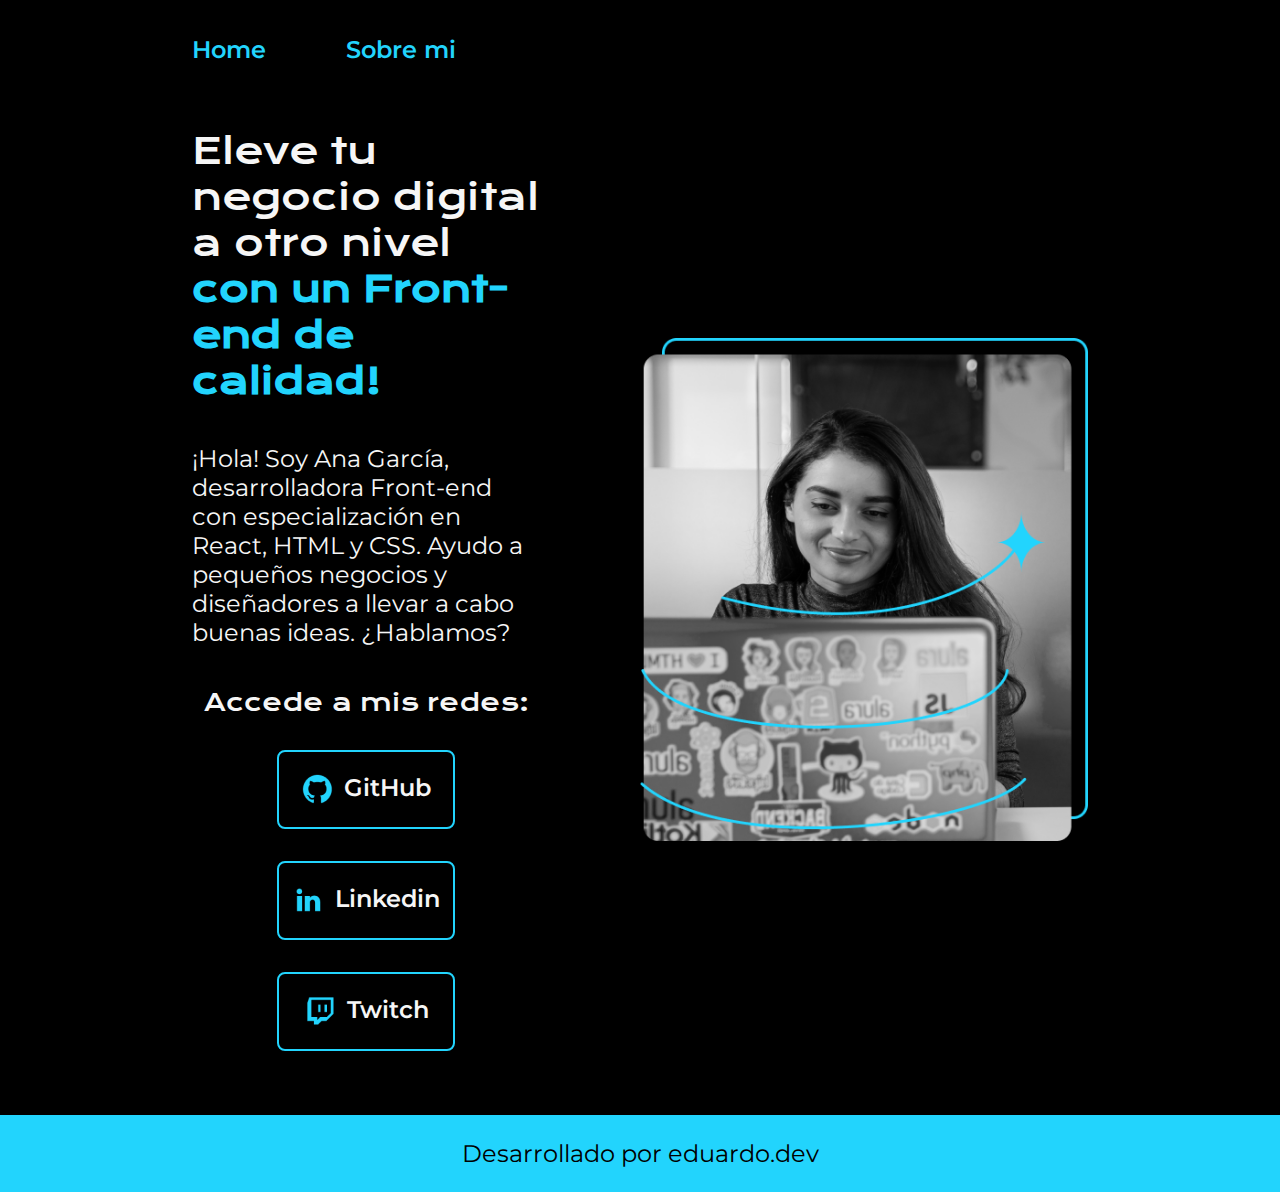
<file: index.html>
<!DOCTYPE html>
<html lang="es-mx">
<head>
    <meta charset="UTF-8"> 
    <meta http-equiv="X-UA-Compatible" content="IE=edge">
    <meta name="viewport" content="width=device-width, initial-scale=1.0">
    <title>Portafolio</title>
    <link rel="stylesheet" href="/styles/style.css">

</head>
<body>
    <header class="header">
        <nav class="header__menu">
            <a class="header__menu__link" href="/index.html">Home</a>
            <a class="header__menu__link" href="/about.html">Sobre mi</a>
        </nav>
    </header>
    <main class="presentacion">
            <section class="presentacion__contenido">
                <h1 class="presentacion__contenido__titulo">
                    Eleve tu negocio digital a otro nivel <strong class="titulo-destaque">con un Front-end de calidad!</strong>
                </h1> 
                <p class="presentacion__contenido__texto">
                    ¡Hola! Soy Ana García, desarrolladora Front-end con
                    especialización en React, HTML y CSS. Ayudo a pequeños
                    negocios y diseñadores a llevar a cabo buenas ideas.
                    ¿Hablamos?

                </p> 
                <div class="presentacion__enlaces">
                    <h2 class="presentacion__enlaces__subtitulo">Accede a mis redes:</h2>
                    <a class="presentacion__enlaces__link" href="https://github.com/"><img src="/assets/github.png">GitHub</a>
                    <a class="presentacion__enlaces__link" href="https://linkedin/"><img src="/assets/linkedin.png">Linkedin</a>
                    <a class="presentacion__enlaces__link" href="https://twitch.com/"><img src="/assets/twitch.png">Twitch</a>
                </div>
            </section>
            <img src="/assets/Imagem.png" alt="Foto de Ana García desarrolando un proyecto" class="presentacion__imagen">
    </main>
    <footer class="footer">
        <p>Desarrollado por eduardo.dev</p>
    </footer>
</body>
</html>
</file>
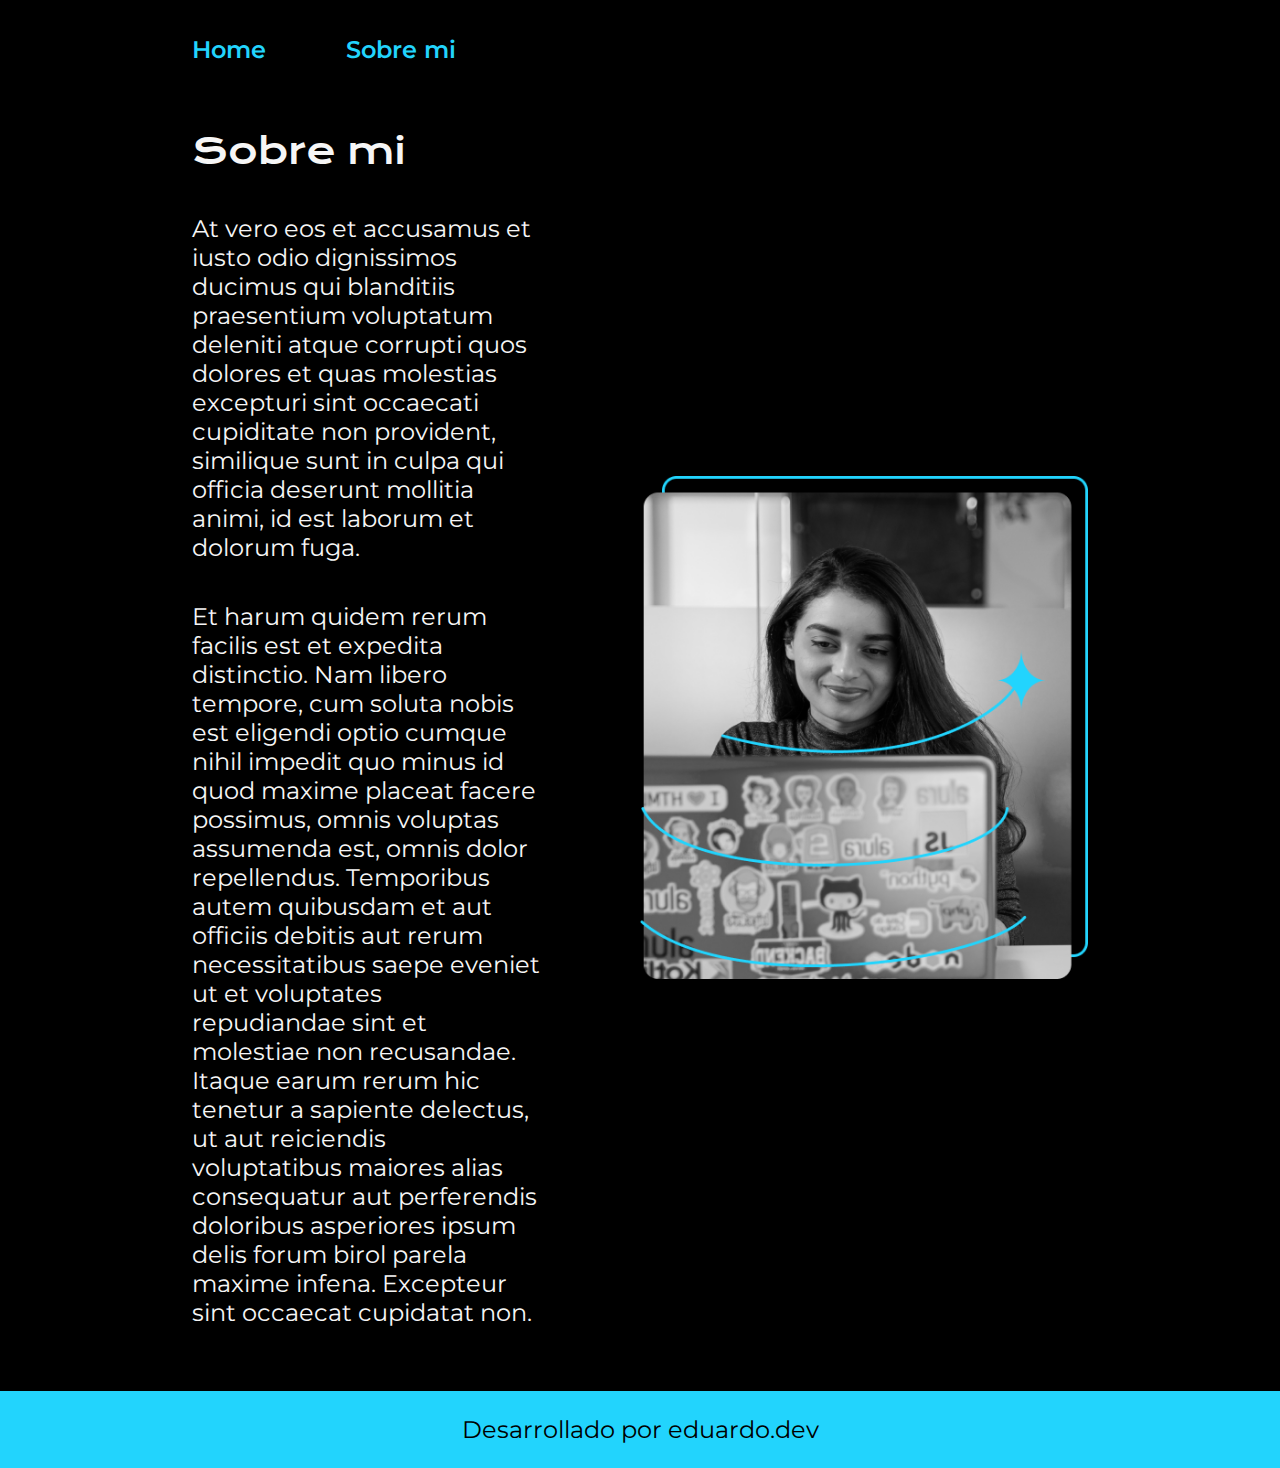
<file: about.html>
<!DOCTYPE html>
<html lang="es-mx">
<head>
    <meta charset="UTF-8"> 
    <meta http-equiv="X-UA-Compatible" content="IE=edge">
    <meta name="viewport" content="width=device-width, initial-scale=1.0">
    <title>Sobre mi</title>
    <link rel="stylesheet" href="/styles/style.css">

</head>
<body>
    <header class="header">
        <nav class="header__menu">
            <a class="header__menu__link" href="/index.html">Home</a>
            <a class="header__menu__link" href="/about.html">Sobre mi</a>
        </nav>
    </header>
    <main class="presentacion">
            <section class="presentacion__contenido">
                <h1 class="presentacion__contenido__titulo">
                    Sobre mi
                </h1> 
                <p class="presentacion__contenido__texto">
                    At vero eos et accusamus et iusto odio dignissimos ducimus qui blanditiis praesentium voluptatum deleniti atque corrupti quos dolores et quas molestias excepturi sint occaecati cupiditate non provident, similique sunt in culpa qui officia deserunt mollitia animi, id est laborum et dolorum fuga.
                </p> 
                <p class="presentacion__contenido__texto">
                    Et harum quidem rerum facilis est et expedita distinctio. Nam libero tempore, cum soluta nobis est eligendi optio cumque nihil impedit quo minus id quod maxime placeat facere possimus, omnis voluptas assumenda est, omnis dolor repellendus. Temporibus autem quibusdam et aut officiis debitis aut rerum necessitatibus saepe eveniet ut et voluptates repudiandae sint et molestiae non recusandae. Itaque earum rerum hic tenetur a sapiente delectus, ut aut reiciendis voluptatibus maiores alias consequatur aut perferendis doloribus asperiores ipsum delis forum birol parela maxime infena. Excepteur sint occaecat cupidatat non.
                </p> 
            </section>
            <img src="/assets/Imagem.png" alt="Foto de Ana García desarrolando un proyecto" class="presentacion__imagen">
    </main>
    <footer class="footer">
        <p>Desarrollado por eduardo.dev</p>
    </footer>
</body>
</html>
</file>
<file: styles/style.css>
@import url('https://fonts.googleapis.com/css2?family=Krona+One&family=Montserrat:ital,wght@0,100..900;1,100..900&display=swap');

:root {
    --color-primario: #000000;
    --color-secundario: #f6f6f6;
    --color-terciario: #22D4FD;
    --color-hover1: #96ecff;
    --color-hover2: #272727;

    --fuente-montserrat: "Montserrat", sans-serif;
    --fuente-krona: "Krona One", sans-serif;
}

/*:root {
    --color-primario: #5f5d9c;
    --color-secundario: #6196a6;
    --color-terciario: #a4ce95;
    --color-hover1: #96ecff;
    --color-hover2: #272727;

    --fuente-montserrat: "Montserrat", sans-serif;
    --fuente-krona: "Krona One", sans-serif;
}*/

* {
    padding: 0;
    margin: 0;
}

body{
    background-color: var(--color-primario);
    color: var(--color-secundario);
    box-sizing: border-box;
}

.header {
    padding: 2.71% 0 0 15%;
}

.header__menu {
    display: flex;
    gap: 80px;
}

.header__menu__link {
    font-family: var(--fuente-montserrat);
    font-size: 1.5rem;
    font-weight: 600;
    text-decoration: none;
    color: var(--color-terciario);
}

.header__menu__link:hover {
    color: var(--color-hover1);
}

.presentacion {
    display: flex;
    align-items: center;
    padding: 5% 15%;
    justify-content: space-between;
    gap: 100px;
}

.presentacion__contenido {
    width: 50%;
    display: flex;
    flex-direction: column;
    gap: 40px;
    padding: 0% 0% 0 0;
}

.presentacion__contenido__titulo {
    font-size: 2.25rem;
    font-family: var(--fuente-krona);
    font-weight: 400;
    font-style: normal;
}

.titulo-destaque {
    color: var(--color-terciario);
}

.presentacion__contenido__texto {
    font-size: 1.5rem;
    font-family: var(--fuente-montserrat);
    font-weight: 400;
}

.presentacion__enlaces {
    display: flex;
    justify-content: space-between;
    flex-direction: column;
    align-items: center;
    gap: 32px;
}

.presentacion__enlaces__link {
    width: 50%;
    text-align: center;
    padding: 21.5px 0;
    border-radius: 8px;
    font-family: var(--fuente-montserrat);
    font-size: 1.5rem;
    font-weight: 600;
    text-decoration: none;
    color: var(--color-secundario);
    border: solid 2px var(--color-terciario);
    display: flex;
    justify-content: center;
    gap: 10px;
}

.presentacion__enlaces__subtitulo {
    font-family: var(--fuente-krona);
    font-size: 1.5rem;
    font-weight: 400;
}

.presentacion__enlaces__link:hover {
    background-color: var(--color-hover2);
    cursor: pointer;
}

.presentacion__imagen {
    width: 50%;
}

.footer {
    background-color: var(--color-terciario);
    padding: 24px;
    color: var(--color-primario);
    text-align: center;
    font-family: var(--fuente-montserrat);
    font-size: 1.5rem;
    font-weight: 400;
}

@media (max-width: 1200px) {

    .header{
        padding: 10%;
    }

    .header__menu {
        justify-content: center;
    }

    .presentacion {
        flex-direction: column-reverse;
        padding: 5%;
    }
    
    .presentacion__contenido {
        width: auto;
    }
}
</file>
